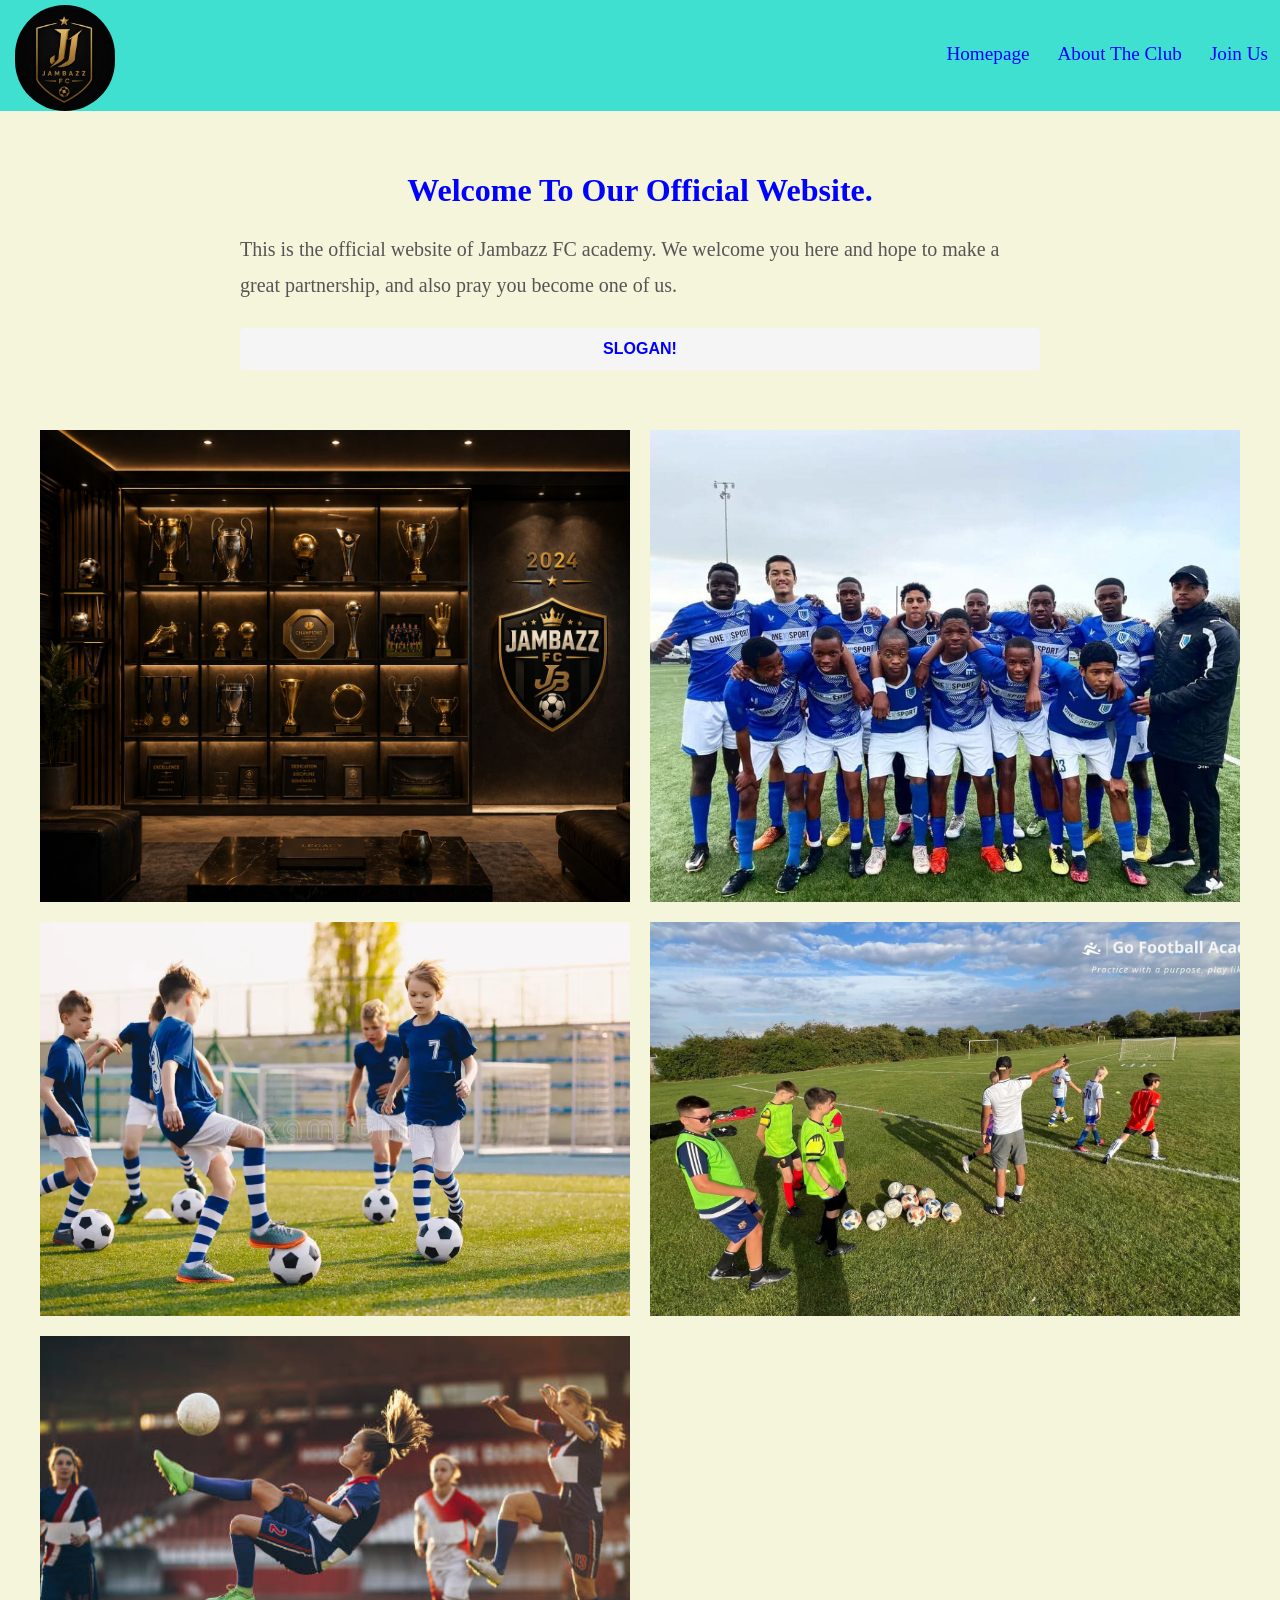
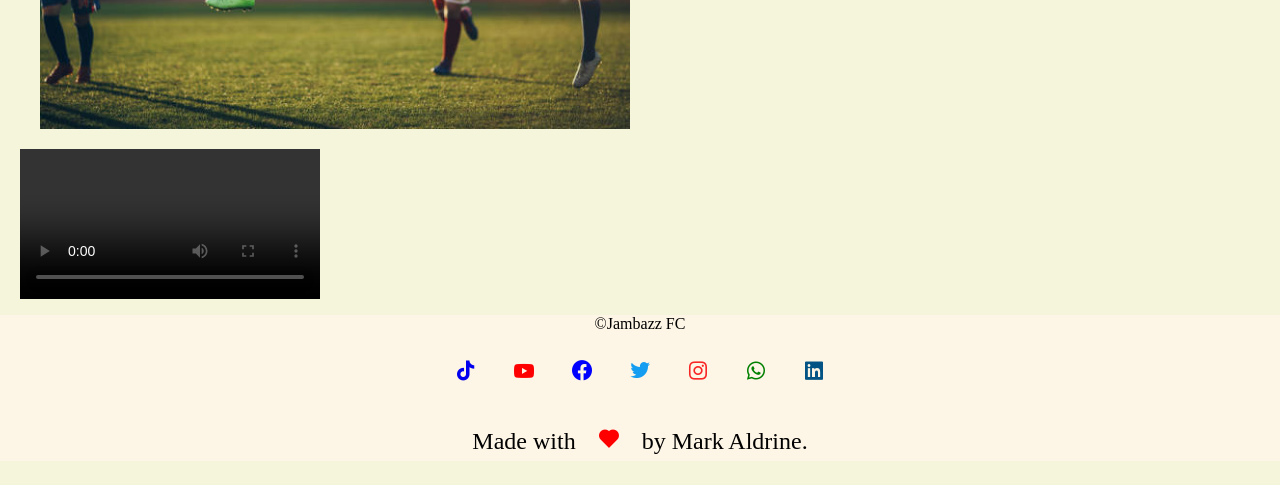
<file: index.html>
<!DOCTYPE html>
<html lang="en">
<head>
    <meta charset="UTF-8">
    <meta name="viewport" content="width=device-width, initial-scale=1.0">
    <title>Homepage|Official Site|Jambazz FC</title>
    <link rel="stylesheet" href="style.css">
    <link rel="icon" type="image" href="logo.jpeg">
    <link href='https://unpkg.com/boxicons@2.1.4/css/boxicons.min.css' rel='stylesheet'>
    <script type="text/javascript" src="index.js"></script>
</head>
<body>

    <nav>
        <img src="logo.jpeg">
        <div class="nav-links">
            <ul>
                <li><a href="index.html">Homepage</a></li>
                <li><a href="About.html">About The Club</a></li>
                <li><a href="Login-form.html">Join Us</a></li>
            </ul>
        </div>
    </nav>

    <main>

        <div class="section1">
            <h1 style="text-align: center; color: blue;"><b>Welcome To Our Official Website.</b></h1>
            <p id="paragraph">This is the official website of Jambazz FC academy. We welcome you here and hope to make a great partnership, and also pray you become one of us.</p>
            <button onclick="ClickMe()">SLOGAN!</button>
        </div>
            
        <div class="gallery">
            
            <div class="image-box">
                <img src="trophies.jpeg">
                <div class="image-box-text">
                    Our trophy cabinet.
                </div>
            </div>
            
            <div class="image-box">
                <img src="group1.jpg">
                <div class="image-box-text">
                    Jambazz Fc academy players with the recruitment coach, Jordan Muhame.
                </div>
            </div>

            <div class="image-box">
                <img src="training.webp">
                <div class="image-box-text">
                    Our international recruits take part in a training session.
                </div>
            </div>

            <div class="image-box">
                <img src="pitch1.webp">
                <div class="image-box-text">
                    Coach Maxine takes charge of a session.
                </div>
            </div>

            <div class="image-box">
                <img src="girls2.jpg">
                <div class="image-box-text">
                    Arielle scores in a regionals final with a beautiful bicycle kick.
                </div>
            </div>

        </div>

        <div class="video-box">
                <video controls>
                    <source src="video.mp4">
                </video>
            </div>


    </main>

    <div class="footer">
        <p>&copy;Jambazz FC</p>
        <a href="https://www.tiktok.com/en/"><i class='bx bxl-tiktok'></i></a>
        <a href="https://www.youtube.com/@BroCodez"><i class='bx bxl-youtube' style="color: red;"></i></a>
        <i class='bx bxl-facebook-circle' style="color: blue;"></i>
        <a href="https://x.com/i"><i class='bx bxl-twitter' style="color: rgb(21, 157, 241);"></i></a>
        <a href="https://www.instagram.com/"><i class='bx bxl-instagram' style="color: rgb(248, 37, 37);"></i></a>
        <a href="https://web.whatsapp.com/"><i class='bx bxl-whatsapp' style="color: green;"></i></a>
        <a href="https://www.linkedin.com/"><i class='bx bxl-linkedin-square' style="color: rgb(3, 83, 132);"></i></a>
        <p style="font-size: x-large;">Made with <i class='bx bxs-heart' style="color: red;"></i> by Mark Aldrine.</p>

    </div>
    
</body>
</html>
</file>
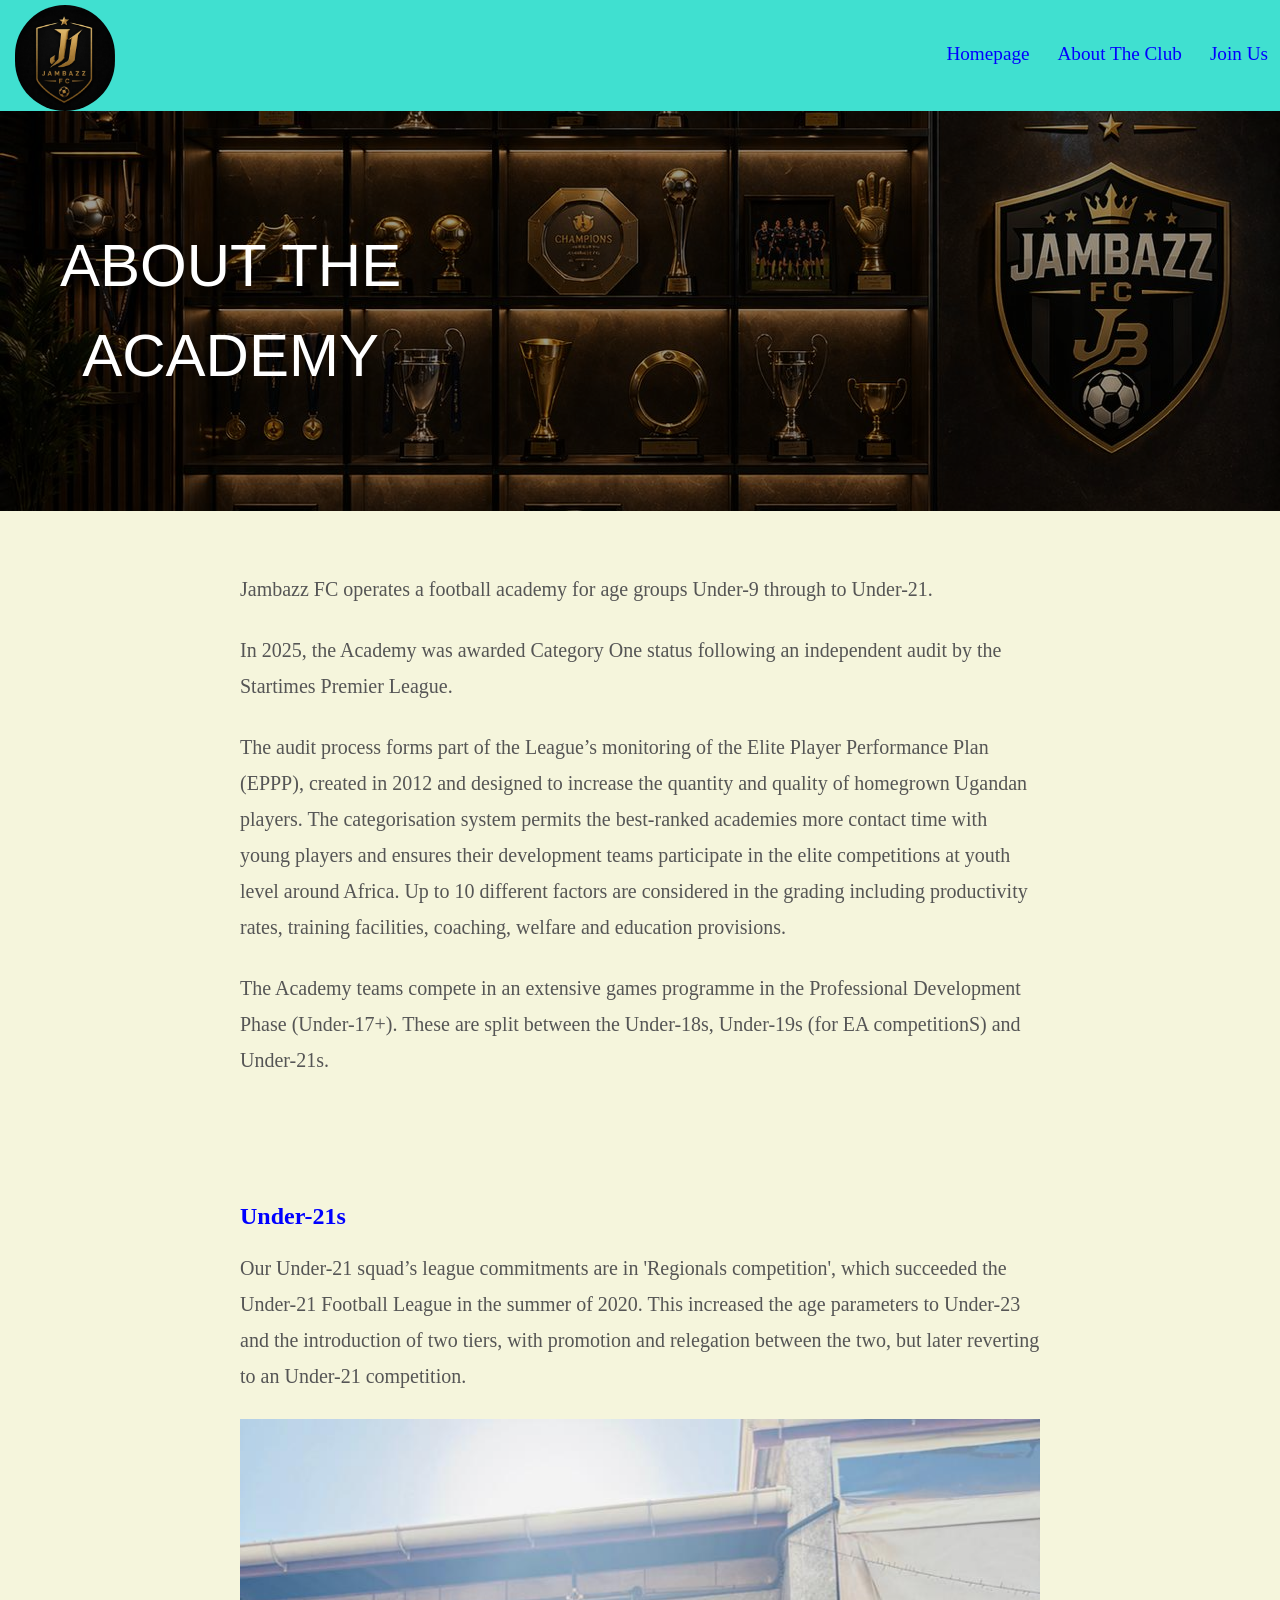
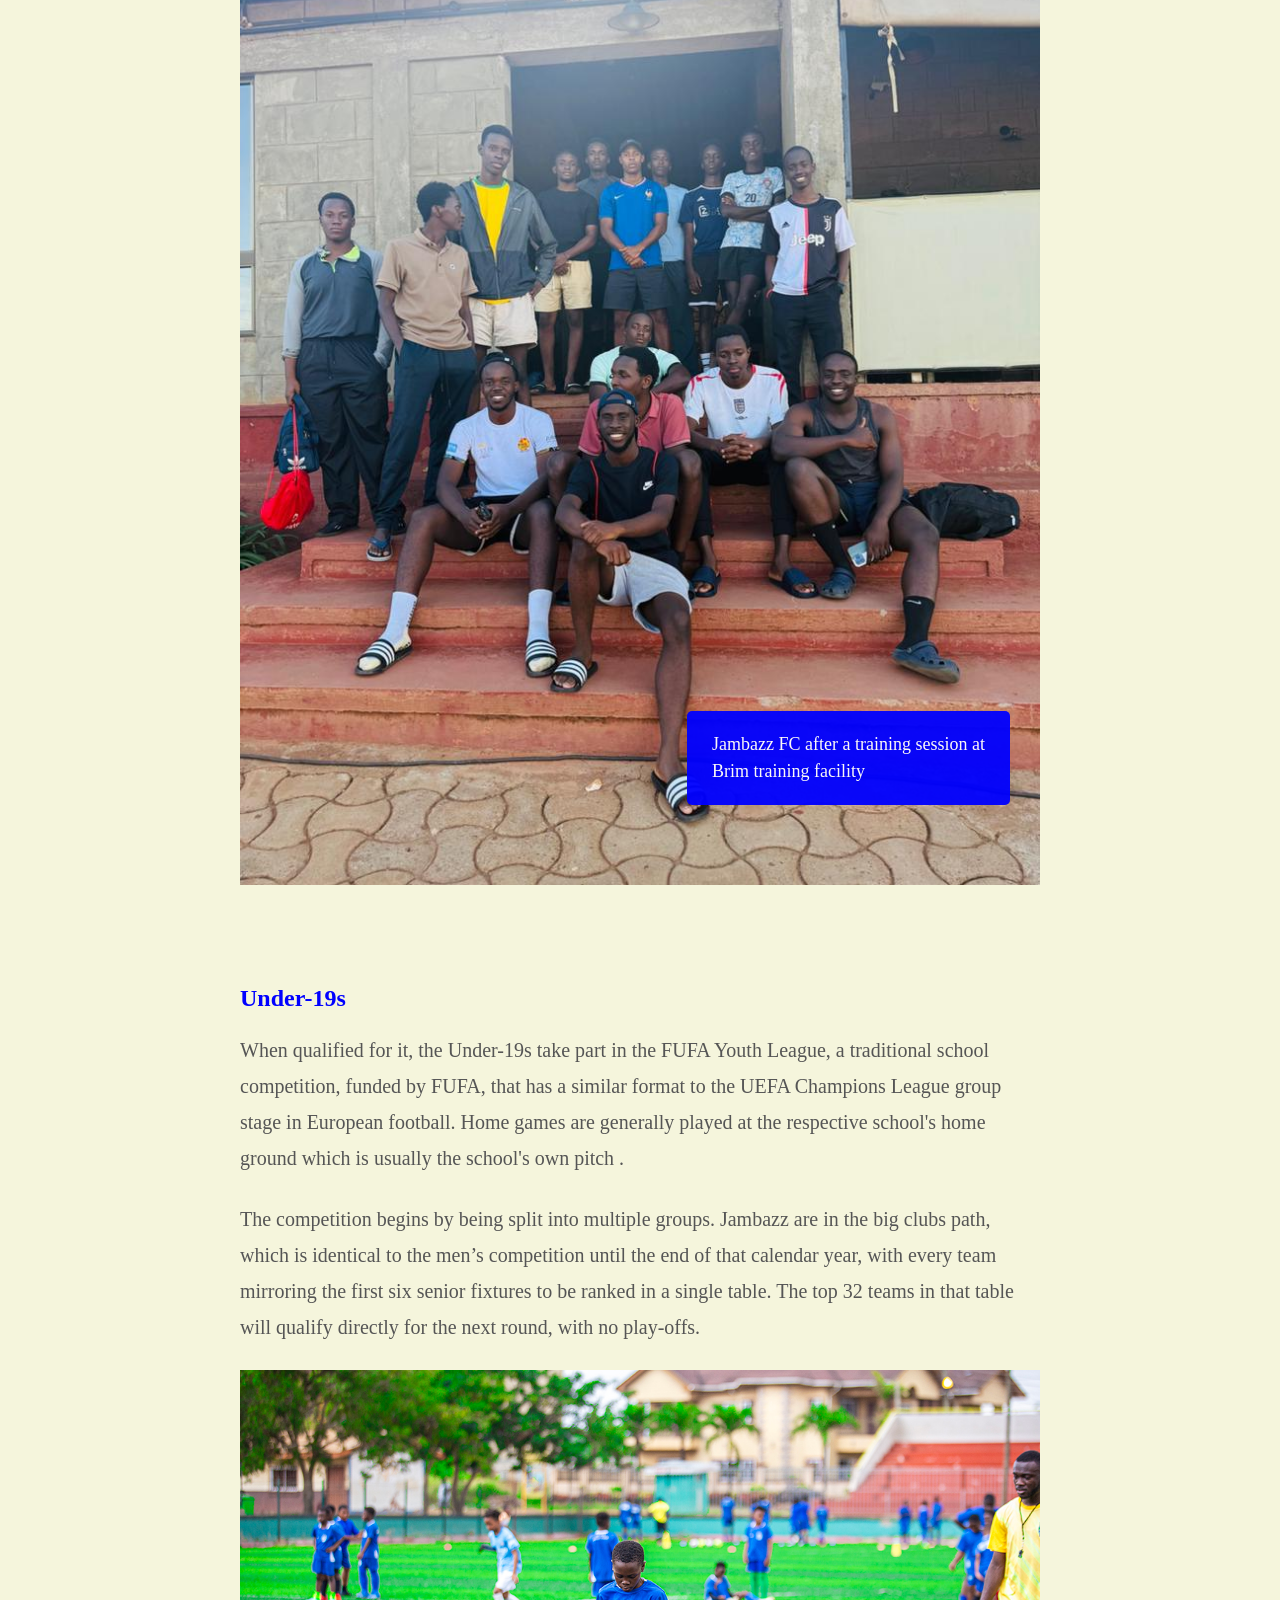
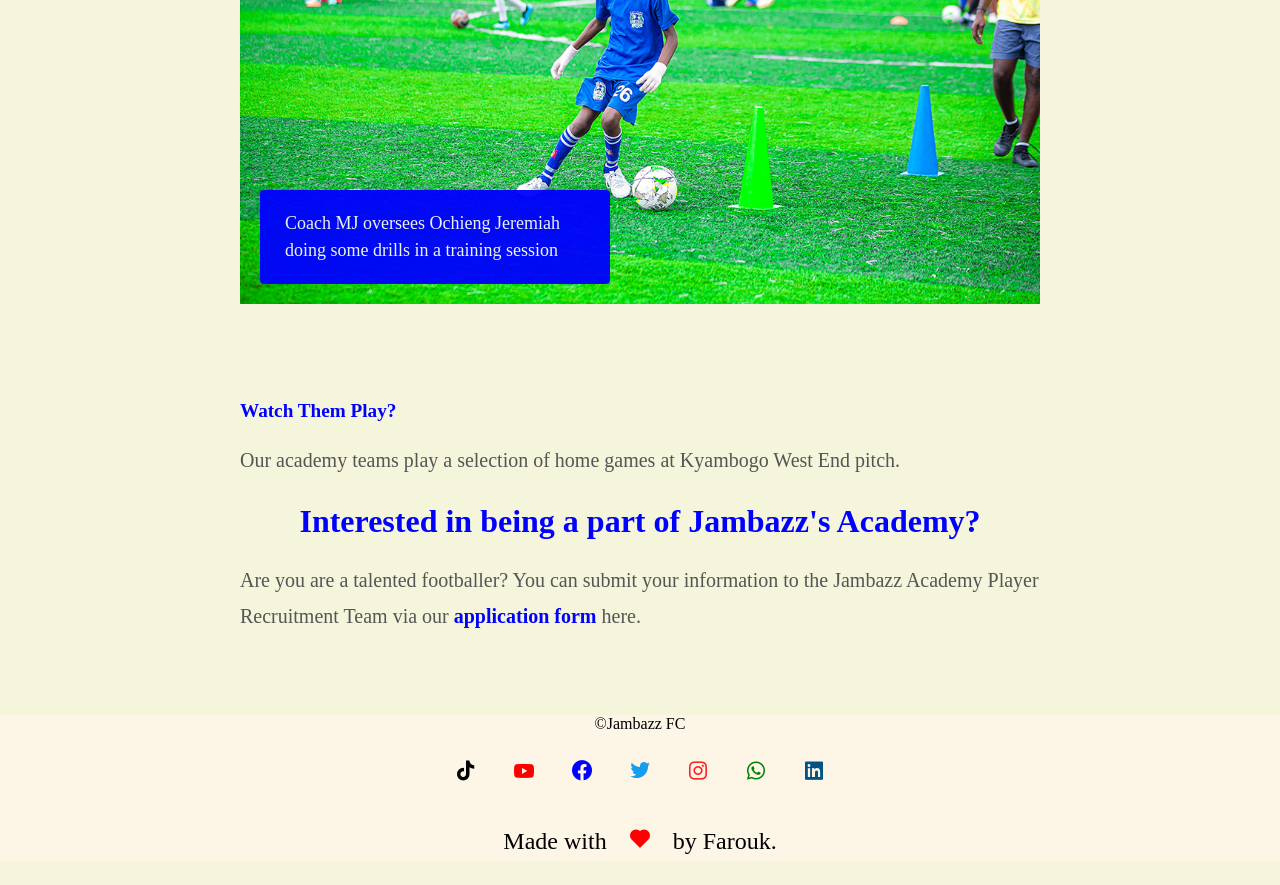
<file: About.html>
<!DOCTYPE html>
<html lang="en">
<head>
    <meta charset="UTF-8">
    <meta name="viewport" content="width=device-width, initial-scale=1.0">
    <meta name="Author" content="KAYE MARK">
    <meta name="Description" content="OFFICIAL SITE OF JAMBAZZ FOOTBALL CLUB">
    <meta name="Keywords" content="Jambazz, Kaye, football club">
    <title>About The Club|Official Site|Jambazz FC</title>
    <link rel="stylesheet" href="style.css">
    <link rel="icon" type="image" href="logo.jpeg">
    <link href='https://unpkg.com/boxicons@2.1.4/css/boxicons.min.css' rel='stylesheet'>
    <script type="text/javascript" src="index.js"></script>
</head>
<body>
    <nav>
        <img src="logo.jpeg">
        <div class="nav-links">
            <ul>
                <li><a href="index.html">Homepage</a></li>
                <li><a href="About.html">About The Club</a></li>
                <li><a href="Login-form.html">Join Us</a></li>
            </ul>
        </div>
    </nav>
    
    <div class="hero">
        <div class="content">
            <h1>ABOUT THE <br>ACADEMY</h1>
        </div>
    </div>

    <div class="section1">
        <p>
            Jambazz FC operates a football academy for age groups Under-9 through to Under-21.
        </p>
        <p>
            In 2025, the Academy was awarded Category One status following an independent audit by the Startimes Premier League.
        </p>
        <p>
            The audit process forms part of the League’s monitoring of the Elite Player Performance Plan (EPPP), created in 2012 and designed to increase the quantity and quality of homegrown Ugandan players. The categorisation system permits the best-ranked academies more contact time with young players and ensures their development teams participate in the elite competitions at youth level around Africa. Up to 10 different factors are considered in the grading including productivity rates, training facilities, coaching, welfare and education provisions.
        </p>
        <p>
            The Academy teams compete in an extensive games programme in the Professional Development Phase (Under-17+). These are split between the Under-18s, Under-19s (for EA competitionS) and Under-21s.</p>
        </p>
    </div>

    <div class="section2">  
        <h2 style="color: blue;">Under-21s</h2>
        <p>
            Our Under-21 squad’s league commitments are in 'Regionals competition', which succeeded the Under-21 Football League in the summer of 2020. This increased the age parameters to Under-23 and the introduction of two tiers, with promotion and relegation between the two, but later reverting to an Under-21 competition.
        </p>
        <div class="image-container">  <!--this holds the image and its caption-->
            <img src="Group2.jpeg">
            
            <div class="caption">
                Jambazz FC after a training session at <br>Brim training facility
            </div>
        </div>
    </div>

    <div class="section3">
        <h2 style="color: blue;">Under-19s</h2>
            <p>
                When qualified for it, the Under-19s take part in the FUFA Youth League, a traditional school competition, funded by FUFA, that has a similar format to the UEFA Champions League group stage in European football. Home games are generally played at the respective school's home ground which is usually the school's own pitch .
            </p>
            <p>
                The competition begins by being split into multiple groups. Jambazz are in the big clubs path, which is identical to the men’s competition until the end of that calendar year, with every team mirroring the first six senior fixtures to be ranked in a single table. The top 32 teams in that table will qualify directly for the next round, with no play-offs.
            </p>
            <div class="image-container2">  <!--this holds the image and its caption-->
                <img src="training2.jpg">
                
                <div class="caption2">
                    Coach MJ oversees Ochieng Jeremiah doing some drills in a training session
                </div>
            </div>
    </div>

    <div class="conclusion">
        <h2 style="font-size: larger; color: blue;">Watch Them Play?</h2>
        <p>
            Our academy teams play a selection of home games at Kyambogo West End pitch.
        </p>
        <h1 style="color: blue;">Interested in being a part of Jambazz's Academy?</h1>
        <p>
            Are you are a talented footballer? You can submit your information to the Jambazz Academy Player Recruitment Team via our <b><a href="Application form.html">application form</a></b> here.
        </p>
    </div>

     <div class="footer">
        <p>&copy;Jambazz FC</p>
        <i class='bx bxl-tiktok'></i>
        <i class='bx bxl-youtube' style="color: red;"></i>
        <i class='bx bxl-facebook-circle' style="color: blue;"></i>
        <i class='bx bxl-twitter' style="color: rgb(21, 157, 241);"></i>
        <i class='bx bxl-instagram' style="color: rgb(248, 37, 37);"></i>
        <i class='bx bxl-whatsapp' style="color: green;"></i>
        <i class='bx bxl-linkedin-square' style="color: rgb(3, 83, 132);"></i>
        <p style="font-size: x-large;">Made with <i class='bx bxs-heart' style="color: red;"></i> by Farouk.</p>

    </div>

</body>
</html>
</file>
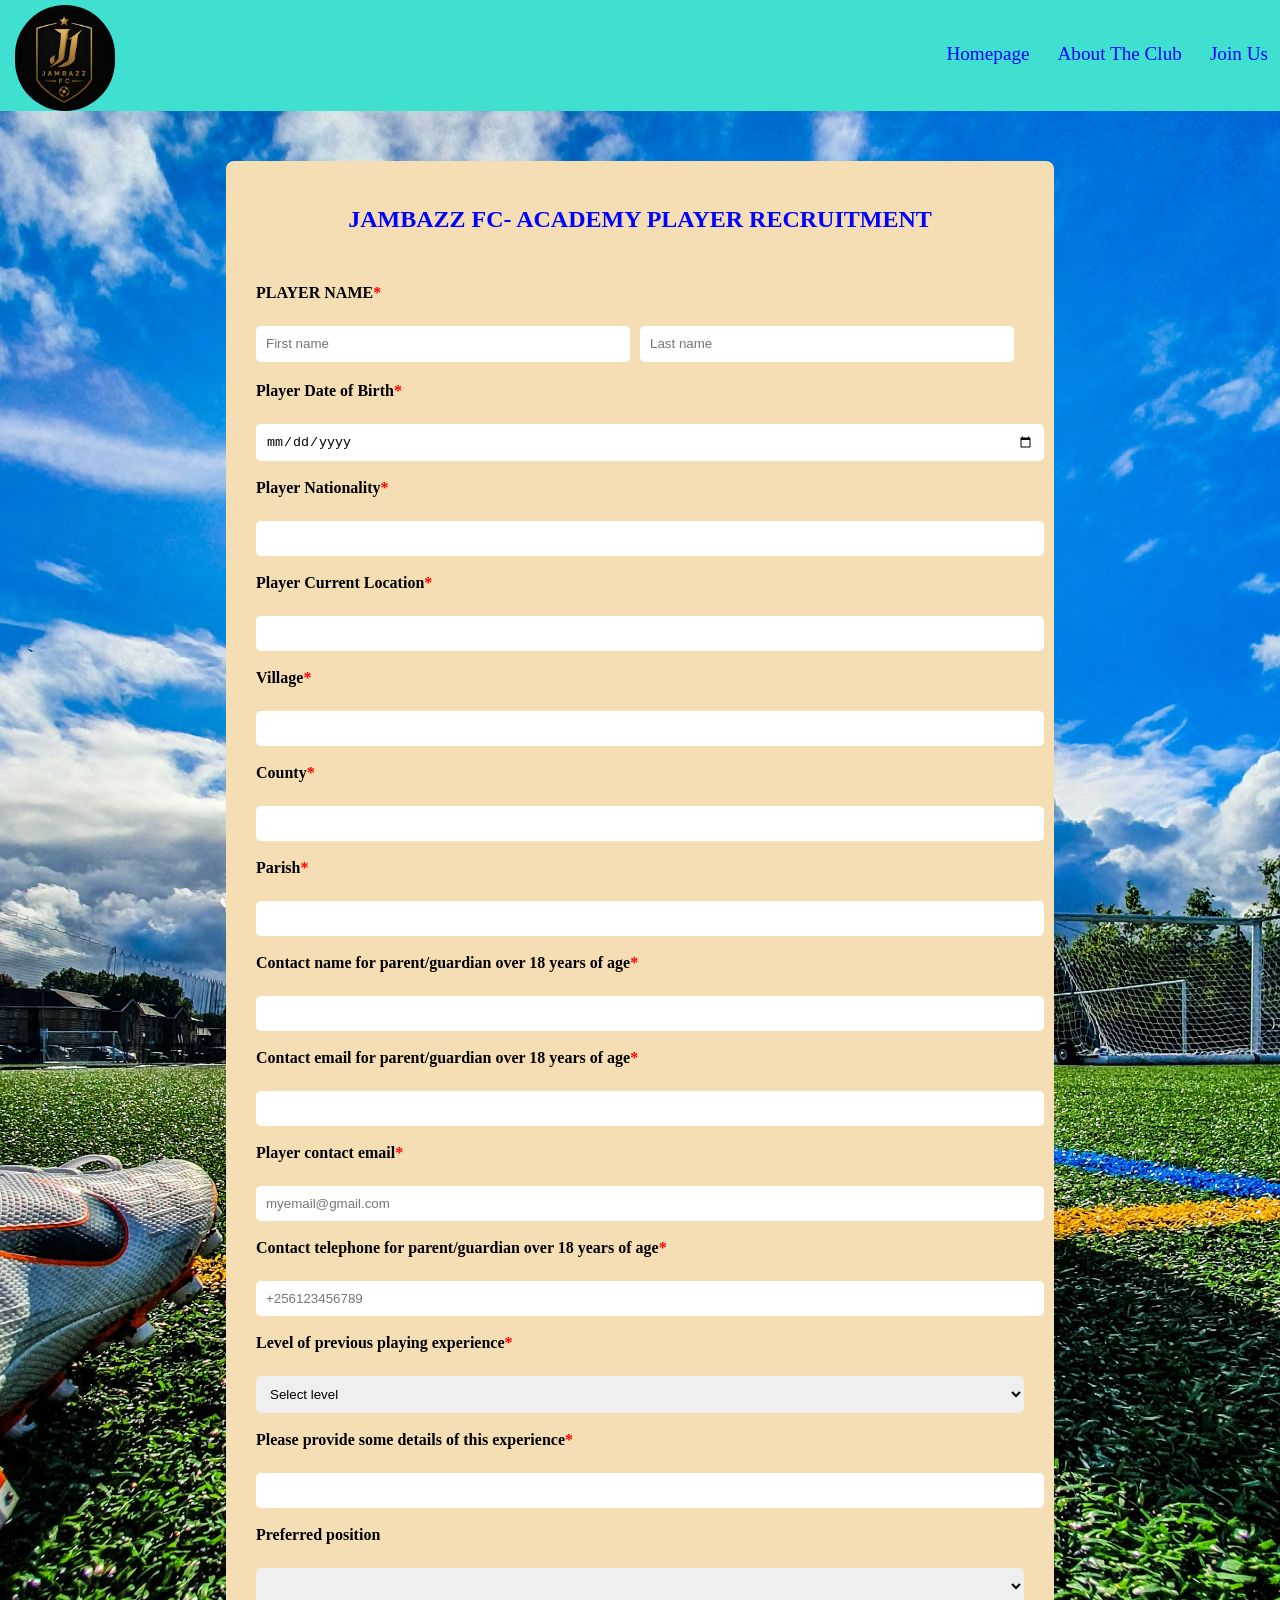
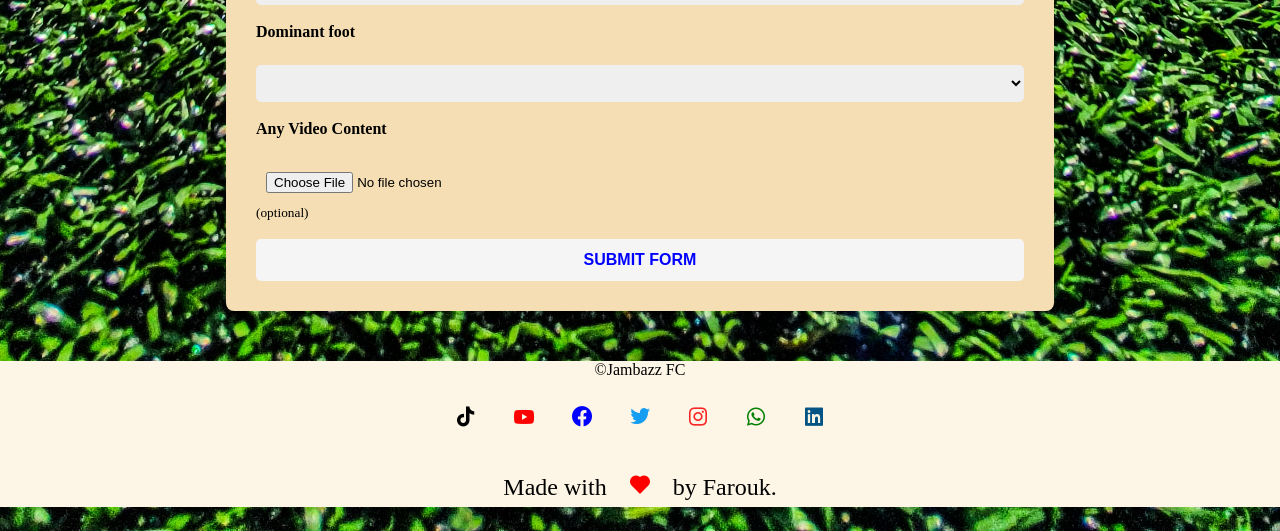
<file: Login-form.html>
<!DOCTYPE html>
<html lang="en">
<head>
    <meta charset="UTF-8">
    <meta name="viewport" content="width=device-width, initial-scale=1.0">
    <meta name="Author" content="KAYE MARK">
    <meta name="Description" content="OFFICIAL SITE OF JAMBAZZ FOOTBALL CLUB">
    <meta name="Keywords" content="Jambazz, Kaye, football club">
    <title>Academy|Player recruitment|Jambazz FC</title>
    <link rel="stylesheet" href="style.css">
    <link rel="icon" type="image" href="logo.jpeg">
    <link href='https://unpkg.com/boxicons@2.1.4/css/boxicons.min.css' rel='stylesheet'>
    <script type="text/javascript" src="index.js"></script>
    
    <style>
        body{
            background-image: url(image1.avif);
            background-size: cover;
            background-repeat: no-repeat;
            background-position: center;
        }
    </style>
</head>

<body>
    <nav>
        <img src="logo.jpeg">
        <div class="nav-links">
            <ul>
                <li><a href="index.html">Homepage</a></li>
                <li><a href="About.html">About The Club</a></li>
                <li><a href="Login-form.html">Join Us</a></li>
            </ul>
        </div>
    </nav>

    <div class="form-container">
        <div class="header" style="color: blue;">JAMBAZZ FC- ACADEMY PLAYER RECRUITMENT</div><br><br>

        <form>
            <div class="form-group">
                <label>PLAYER NAME<span class="required">*</span></label><br>
                <div class="row">
                    <input type="text" placeholder="First name" required="required" >
                    <input type="text" placeholder="Last name"><br><br>
                </div>
            </div>

            <div class="form group">
                <label>Player Date of Birth<span class="required">*</span></label><br>
                <input type="date"><br><br>
            </div>

            <div class="form group">
                <label>Player Nationality<span class="required">*</span></label><br>
                <input type="text"><br><br>
            </div>

            <div class="form group">
                <label>Player Current Location<span class="required">*</span></label><br>
                <input type="text"><br><br>
            </div>

            <div class="form group">
                <label>Village<span class="required">*</span></label><br>
                <input type="text"><br><br>
            </div>

            <div class="form group">
                <label>County<span class="required">*</span></label><br>
                <input type="text"><br><br>
            </div>

            <div class="form group">
                <label>Parish<span class="required">*</span></label><br>
                <input type="text"><br><br>
            </div>

            <div class="form group">
                <label>Contact name for parent/guardian over 18 years of age<span class="required">*</span></label><br>
                <input type="text"><br><br>
            </div>

            <div class="form group">
                <label>Contact email for parent/guardian over 18 years of age<span class="required">*</span></label><br>
                <input type="text"><br><br>
            </div>

            <div class="form group">
                <label>Player contact email<span class="required">*</span></label><br>
                <input type="text" id="email" placeholder="myemail@gmail.com"><br><br>
            </div>

            <div class="form group">
                <label>Contact telephone for parent/guardian over 18 years of age<span class="required">*</span></label><br>
                <input type="tel" id="phone" placeholder="+256123456789"><br><br>
            </div>

            <div class="form group">
                <label>Level of previous playing experience<span class="required">*</span></label><br>
                <select class="styled-select">
                    <option value="">Select level</option>
                    <option>Grassroots</option>
                    <option>English Academy</option>
                    <option>International Academy</option>
                    <option>Others</option>
                </select><br><br>
            </div>

            <div class="form group">
                <label>Please provide some details of this experience<span class="required">*</span></label><br>
                <input type="text"><br><br>
            </div>

            <div class="form group">
                <label>Preferred position</label><br>
                <select class="styled-select">
                    <option value="select position"></option>
                    <option>Goalkeeper</option>
                    <option>Right-back</option>
                    <option>Central defender</option>
                    <option>Left-back</option>
                    <option>Central-Midfield</option>
                    <option>Right-wing</option>
                    <option>Left-wing</option>
                    <option>Number 10</option>
                    <option>Centre-Forward</option>
                </select><br><br>
            </div>

            <div class="form group">
                <label>Dominant foot</label><br>
                <select>
                    <option value="background-color"></option>
                    <option>Right</option>
                    <option>Left</option>
                    <option>Both</option>
                </select><br><br>
            </div>

            <div class="form group">
                <label>Any Video Content</label><br>
                <input type="file" accept="video/mp4"><br>
                <small>(optional)</small>
            </div><br>
            <button>SUBMIT FORM</button>
        </form>
    </div>

     <div class="footer">
        <p>&copy;Jambazz FC</p>
        <i class='bx bxl-tiktok'></i>
        <i class='bx bxl-youtube' style="color: red;"></i>
        <i class='bx bxl-facebook-circle' style="color: blue;"></i>
        <i class='bx bxl-twitter' style="color: rgb(21, 157, 241);"></i>
        <i class='bx bxl-instagram' style="color: rgb(248, 37, 37);"></i>
        <i class='bx bxl-whatsapp' style="color: green;"></i>
        <i class='bx bxl-linkedin-square' style="color: rgb(3, 83, 132);"></i>
        <p style="font-size: x-large;">Made with <i class='bx bxs-heart' style="color: red;"></i> by Farouk.</p>

    </div>
    
</body>
</html>
</file>
<file: style.css>
body{
    margin: 0px;
    background-color: beige;
}
main{
    margin-left: 20px;
    margin-right: 20px;
}
h1{
    text-align: center;
}
nav{
   display: flex;
   justify-content: space-between;
   align-items: center;
   background-color: turquoise;
}
.nav-links{
   text-align: right;
   flex: 1;
}
.nav-links ul li{
   list-style: none;
   display: inline-block;
   position: relative;
   padding: 8px 12px;
}
.nav-links ul li a{
   text-decoration: none;
   color: blue;
   font-size: larger;
}
.nav-links ul li a::after{
   content: '';
   width: 0%;
   height: 2px;
   background: burlywood;
   display: block;
   margin: auto;
}
.nav-links ul li a:hover::after{
   width: 100%;
   transition-duration: 0.5s;
}
.nav-links ul li a:hover{
   color: green;
}
nav img{
   width: 100px;
   border-radius: 50px;
   margin-left: 15px;
   margin-top: 5px;
}
/*Start formatting the form and its contents*/
 .form-container{
    width: 60%;
    margin: 50px auto;
    background-color: wheat;
    padding: 30px;
    border-radius: 8px;
    box-shadow: 0 4px 15px rgba(red, green, blue, alpha);
 }
 .header{
    padding: 15px;
    border-radius: 8px 8px 0 0;
    text-align: center;
    font-size: 24px;
    font-weight: bold;
 }
 .form-group{
    margin-bottom: 20px;
 }
 label{
    display: block;
    margin-bottom: 6px;
    font-weight: bold;
 }
 input, select{
    width: 100%;
    padding: 10px;
    border: 1px salmon;
    border-radius: 5px;
 }
 .row{
    display: flex;
    gap: 10px;
 }
 .row input{
width: 100%;
 }
 button{
    background-color: whitesmoke;
    padding: 12px;
    color: blue;
    font-weight: bold;
    border: none;
    border-radius: 5px;
    width: 100%;
    font-size: 16px;
    cursor: pointer;
 }
 button:hover{
    background-color: burlywood;
 }
 .required{
    color: red;
} /*end the form */

/*start styling the div where i put the introductory photo on the about us page*/
.hero{  
   position: relative;
   height: 400px;
   background-image: url(trophies.jpeg);
   background-size: cover;
   background-position: center;
   background-repeat: no-repeat;
   display: flex;
   align-items: center;
}
.content h1{
   color: white;
   font-size: 60px;
   font-weight: 300;
   line-height: 1.5;
   font-family: Arial, sans-serif;
}
.content{  /*adds the dark transparent layer so text is readable*/
   background: rgba(0, 0, 0, 0.4);
   width: 100%;
   height: 100%;
   display: flex;
   align-items: center;
   padding-left: 60px;
} /* end that div here*/

/*style the page content*/
.section1{
   max-width: 800px; /*keeps text from stretching mob wide*/
   margin: 0 auto;   /*centers the text*/
   padding: 40px 20px;
}
.section1 p{
   font-size: 20px;
   line-height: 1.8;  /*similar to line spacing in ICT back in high school*/
   color: #555;
   margin-bottom: 25px;  /*space between the paragraphs*/
}
.section2{
   max-width: 800px; /*keeps text from stretching mob wide*/
   margin: 0 auto;   /*centers the text*/
   padding: 40px 20px;
}
.section2 p{
   font-size: 20px;
   line-height: 1.8;  /*similar to line spacing in ICT back in high school*/
   color: #555;
   margin-bottom: 25px;  /*space between the paragraphs*/
}
.image-container{
   position: relative;
   width: 100%;
   max-width: 900px;
}
.image-container img{
   width: 100%;
   display: block;
}
.caption{
   position: absolute;  /*places the caption on top of the image*/
   bottom: 80px;  /*distance from bottom of image*/
   right: 30px;  /*distance from right hand side*/
   background: blue;
   color: white;
   padding: 20px 25px;
   max-width: 300px;
   font-size: 18px;
   line-height: 1.5;
   border-radius: 5px;
   opacity: 0.95;
}
.section3{
   max-width: 800px; /*keeps text from stretching mob wide*/
   margin: 0 auto;   /*centers the text*/
   padding: 40px 20px;
}
.section3 p{
   font-size: 20px;
   line-height: 1.8;  /*similar to line spacing in ICT back in high school*/
   color: #555;
   margin-bottom: 25px;  /*space between the paragraphs*/
}
.image-container2{
   position: relative;
   width: 100%;
   max-width: 900px;
}
.image-container2 img{
   width: 100%;
   display: block;
}
.caption2{
   position: absolute;
   bottom: 20px;
   left: 20px;
   background: blue;
   color: whitesmoke;
   padding: 20px 25px;
   max-width: 300px;
   font-size: 18px;
   line-height: 1.5;
   border-radius: 4px;
   opacity: 0.95;
}
.conclusion{
   max-width: 800px; /*keeps text from stretching mob wide*/
   margin: 0 auto;   /*centers the text*/
   padding: 40px 20px;
}
.conclusion p{
   font-size: 20px;
   line-height: 1.8;  /*similar to line spacing in ICT back in high school*/
   color: #555;
   margin-bottom: 25px;  /*space between the paragraphs*/
}
.conclusion a{
   text-decoration: none;
   color: blue;
}/*it ends here*/

/*style the homepage*/
.gallery{
   display: grid;
   grid-template-columns: repeat(2, 1fr);
   gap: 20px;
   padding: 20px;
}
.image-box{
   position: relative; 
   overflow: hidden;  /*prevents zoomed image from spilling out*/
}
.image-box img{
   width: 100%;
   height: 100%;
   object-fit: cover;
   display: flex;
   transition: transform 0.8s ease;
}
.image-box:hover img{
   transform: scale(1.2);
}
.image-box::after{
   content: "";
   position: absolute;
   top: 0;
   left: 0;
   width: 100%;
   height: 100%;
   background: rgba(0, 0, 0, 0.3); /*make a dark layer on the image when the cursor is placed on top*/
   opacity: 0; /*be hidden by default*/
   transition: opacity 0.4s ease; /*smooth fade in*/
}
.image-box:hover::after{ /*show the overlay on hovering*/
   opacity: 1;
}
.image-box-text{
   position: absolute;
   bottom: 30px;
   right: 30px;
   max-width: 300px;
   padding: 20px 25px;
   color: white;
   font-size: 18px;
   font-weight: bold;
   line-height: 1.5;
   background: linear-gradient(
      to top,
      rgba(0,0,0,0.7),
      rgba(0,0,0,0)
   );
   border-radius: 4px;
   transform: translateY(20px);
   opacity: 0;
   transition: 0.5s;
}
.image-box:hover .image-box-text{ /*on hover*/
   transform: translateY(0);  /*move up*/
   opacity: 1; /* then fade in*/
}

/*styling the footer*/
.footer{
   background: oldlace;
   text-align: center;
}
.footer .bx{
   font-size: 1.5rem;
   padding: 10px 15px;
}

/*making it responsive*/
   /*tablets*/
@media(max-width: 900px) {
   .images{
      grid-template-columns: repeat(2, 1fr);
   }
}
/*phones*/
@media(max-width: 500px) {
   .images{
      grid-template-columns: 1fr;
   }
}

/*styling the video container*/
.video-box video{
   width: 100;
   height: 100;

   display: block;
}
</file>
